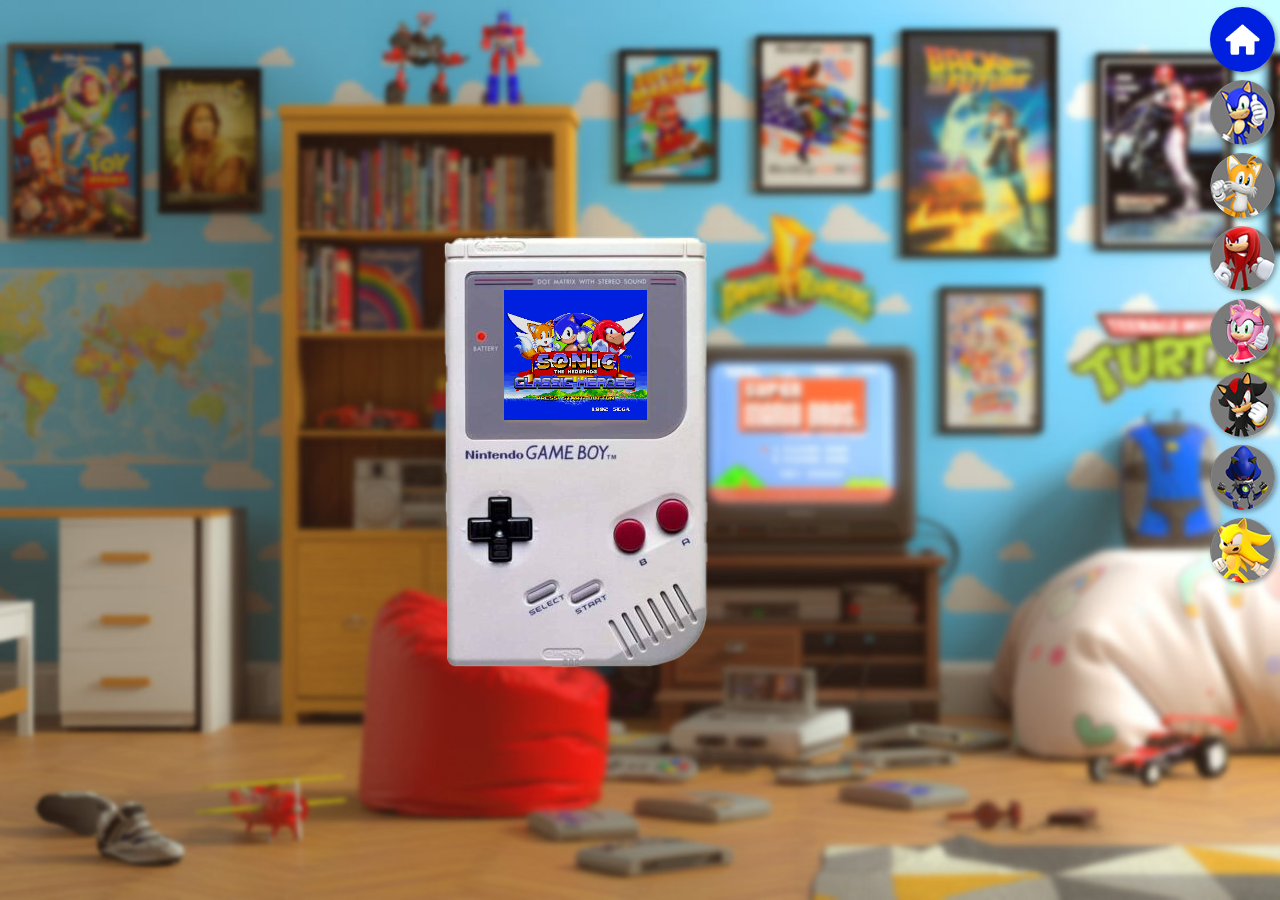
<file: index.html>
<!DOCTYPE html>
<html lang="pt-br">

<head>
    <meta charset="UTF-8">
    <meta name="viewport" content="width=device-width, initial-scale=1.0">
    <title>Projeto Sonic</title>
    <link rel="stylesheet" href="style.css">
    <link rel="shortcut icon" href="imagens/favicon.ico" type="image/x-icon">

</head>

<body>
    <main>

        <section id="console">
            <iframe src="start.html" id="videogame" name="videogame" frameborder="0">O seu navegador não é
                compatível com isso</iframe>
        </section>

        <section id="personagens">
            <a href="start.html" target="videogame"><abbr title="Home"><img src="imagens/home-icon1.png" alt="Home"></abbr></a><br>

            <a href="sonic.html" target="videogame"><abbr title="Sonic"><img src="imagens/personagem-sonic1.png" alt="Sonic"></abbr></a><br>

            <a href="tails.html" target="videogame"><abbr title="Tails"><img src="imagens/personagem-tails1.png" alt="Tails"></abbr></a><br>

            <a href="knuckles.html" target="videogame"><abbr title="Knuckles"><img src="imagens/personagem-knuckles1.png" alt="Knuckles"></abbr></a><br>

            <a href="amy-rose.html" target="videogame"><abbr title="Amy Rose"><img src="imagens/personagem-amy-rose1.png" alt="Amy Rose"></abbr></a><br>

            <a href="shadow.html" target="videogame"><abbr title="Shadow"><img src="imagens/personagem-shadow1.png" alt="Shadow"></abbr></a><br>

            <a href="metal-sonic.html" target="videogame"><abbr title="Metal Sonic"><img src="imagens/personagem-metal-sonic1.png" alt="Metal Sonic"></abbr></a><br>

            <a href="super-sonic.html" target="videogame"><abbr title="Super Sonic"><img src="imagens/personagem-super-sonic1.png" alt="Super Sonic"></abbr></a><br>

        </section>
    </main>



</body>

</html>
</file>
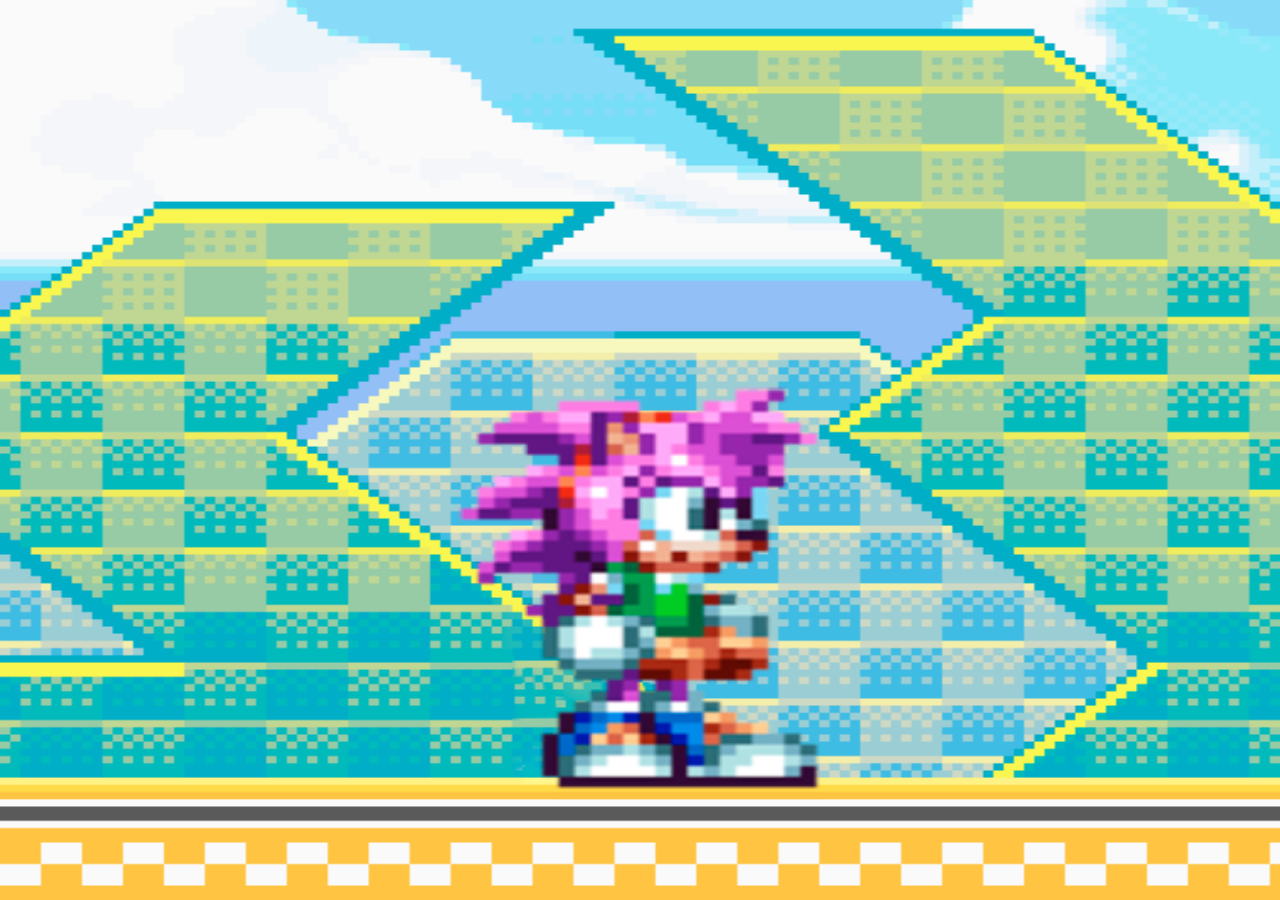
<file: amy-rose.html>
<!DOCTYPE html>
<html lang="pt-br">
<head>
    <meta charset="UTF-8">
    <meta name="viewport" content="width=device-width, initial-scale=1.0">
    <title>Amy Rose</title>
    <link rel="stylesheet" href="estilos/personagens.css">
</head>

<body>
    
    <img src="imagens/amy-rose-pixel-art.png" alt="Amy Rose">
    
</body>
</html>
</file>
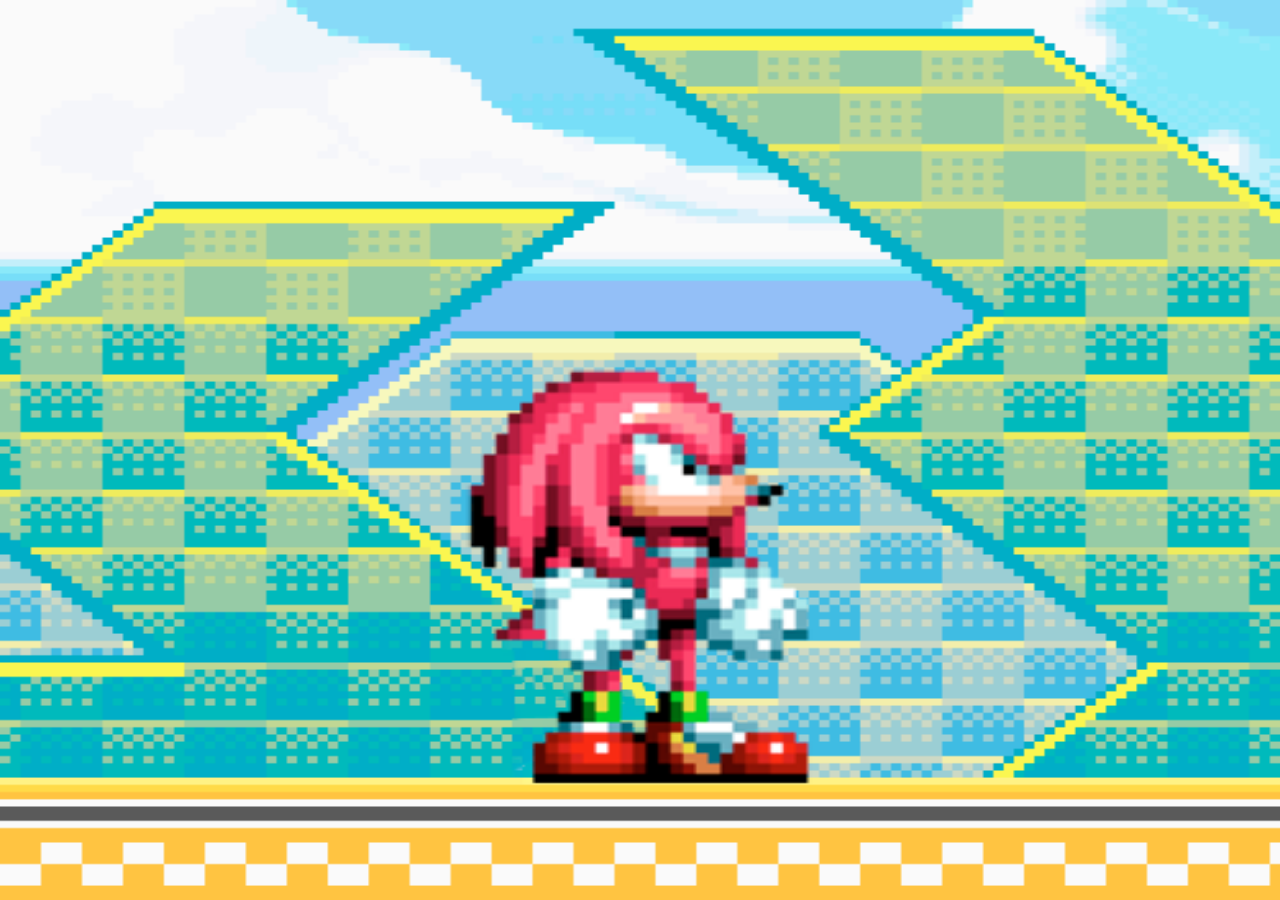
<file: knuckles.html>
<!DOCTYPE html>
<html lang="pt-br">
<head>
    <meta charset="UTF-8">
    <meta name="viewport" content="width=device-width, initial-scale=1.0">
    <title>Knuckles</title>
    <link rel="stylesheet" href="estilos/personagens.css">
</head>

<body>

    <img src="imagens/knuckles-pixel-art.png" alt="Knuckles">
    
</body>
</html>
</file>
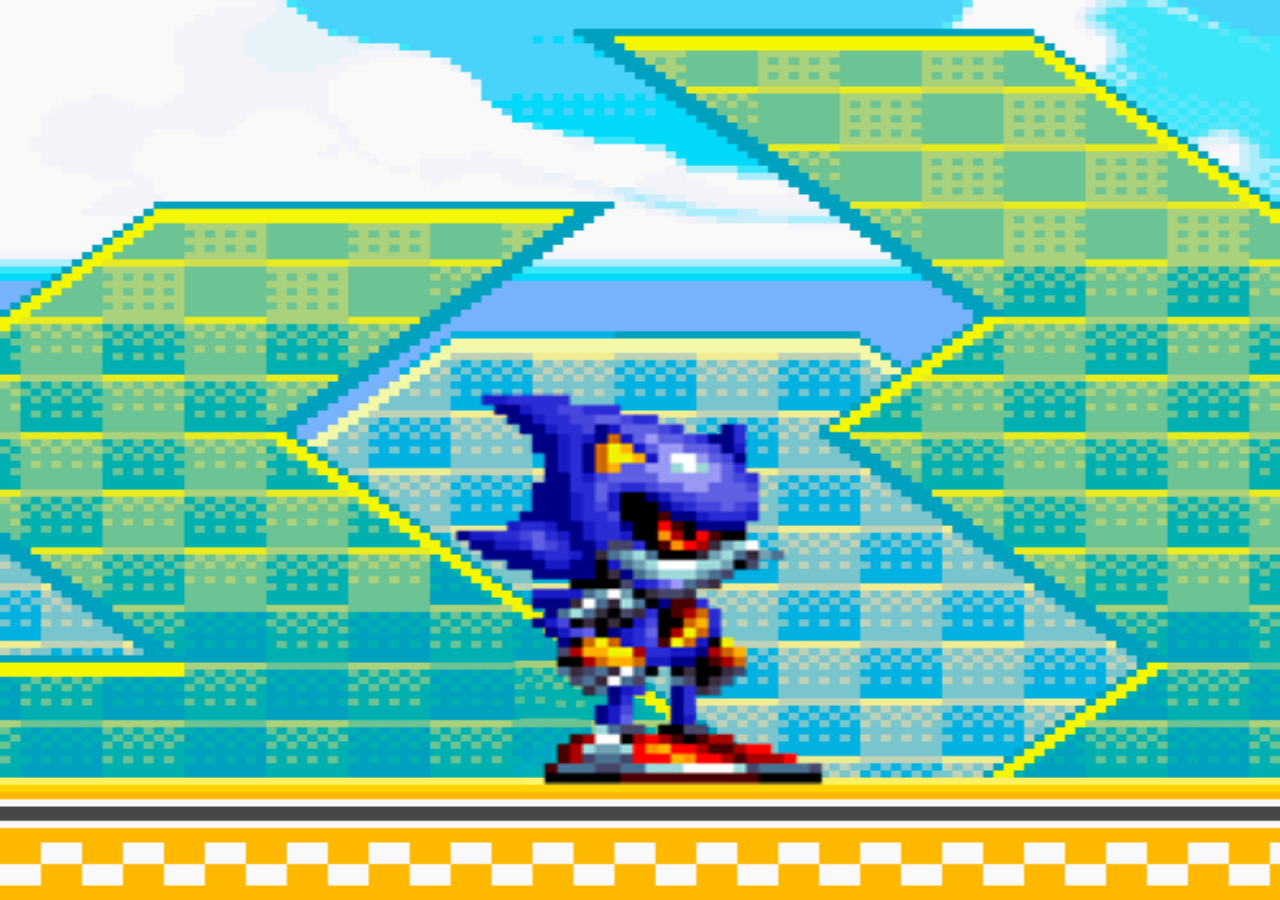
<file: metal-sonic.html>
<!DOCTYPE html>
<html lang="pt-br">
<head>
    <meta charset="UTF-8">
    <meta name="viewport" content="width=device-width, initial-scale=1.0">
    <title>Metal Sonic</title>
    <link rel="stylesheet" href="estilos/personagens.css">
</head>

<body>

    <img src="imagens/metal-sonic-pixel-art.png" alt="Metal Sonic">
    
</body>
</html>
</file>
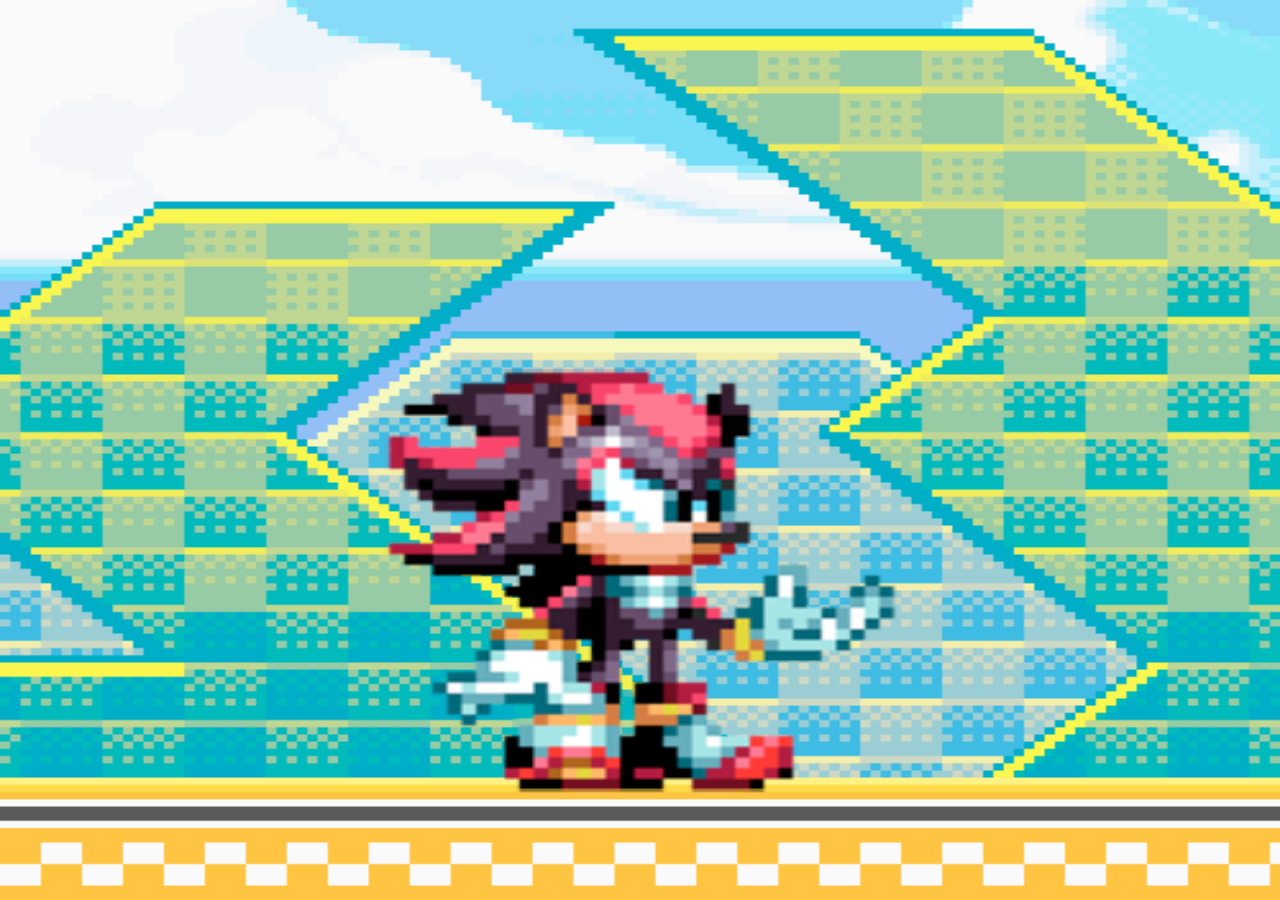
<file: shadow.html>
<!DOCTYPE html>
<html lang="en">
<head>
    <meta charset="UTF-8">
    <meta name="viewport" content="width=device-width, initial-scale=1.0">
    <title>Shadow</title>
    <link rel="stylesheet" href="estilos/personagens.css">
</head>
<body>

    <img src="imagens/shadow-pixel-art.png" alt="Shadow">
    
</body>
</html>
</file>
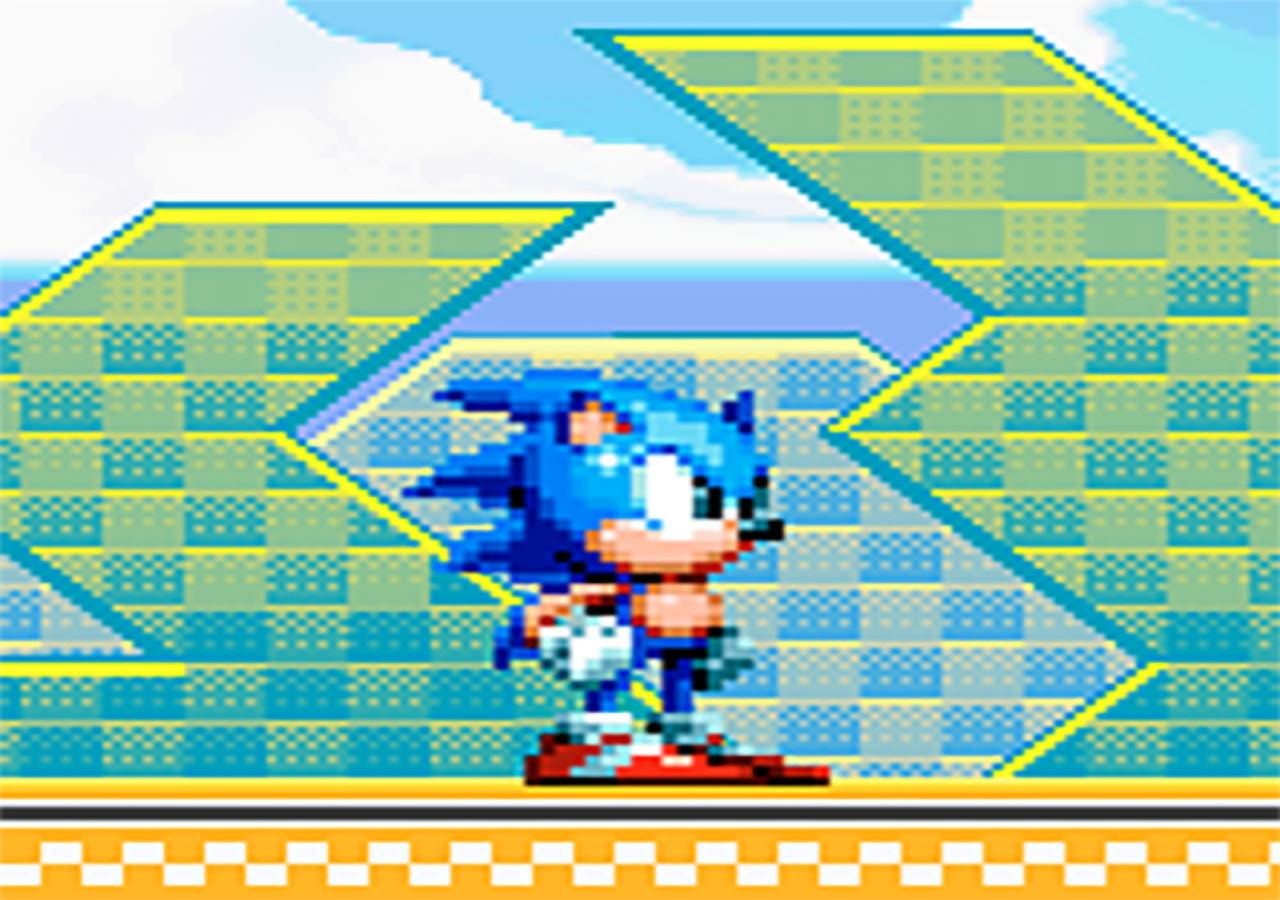
<file: sonic.html>
<!DOCTYPE html>
<html lang="pt-br">
<head>
    <meta charset="UTF-8">
    <meta name="viewport" content="width=device-width, initial-scale=1.0">
    <title>Document</title>
    <link rel="stylesheet" href="estilos/personagens.css">
</head>

<body>

    <img src="imagens/sonic-pixel-art.png" alt="Sonic">
    
</body>
</html>
</file>
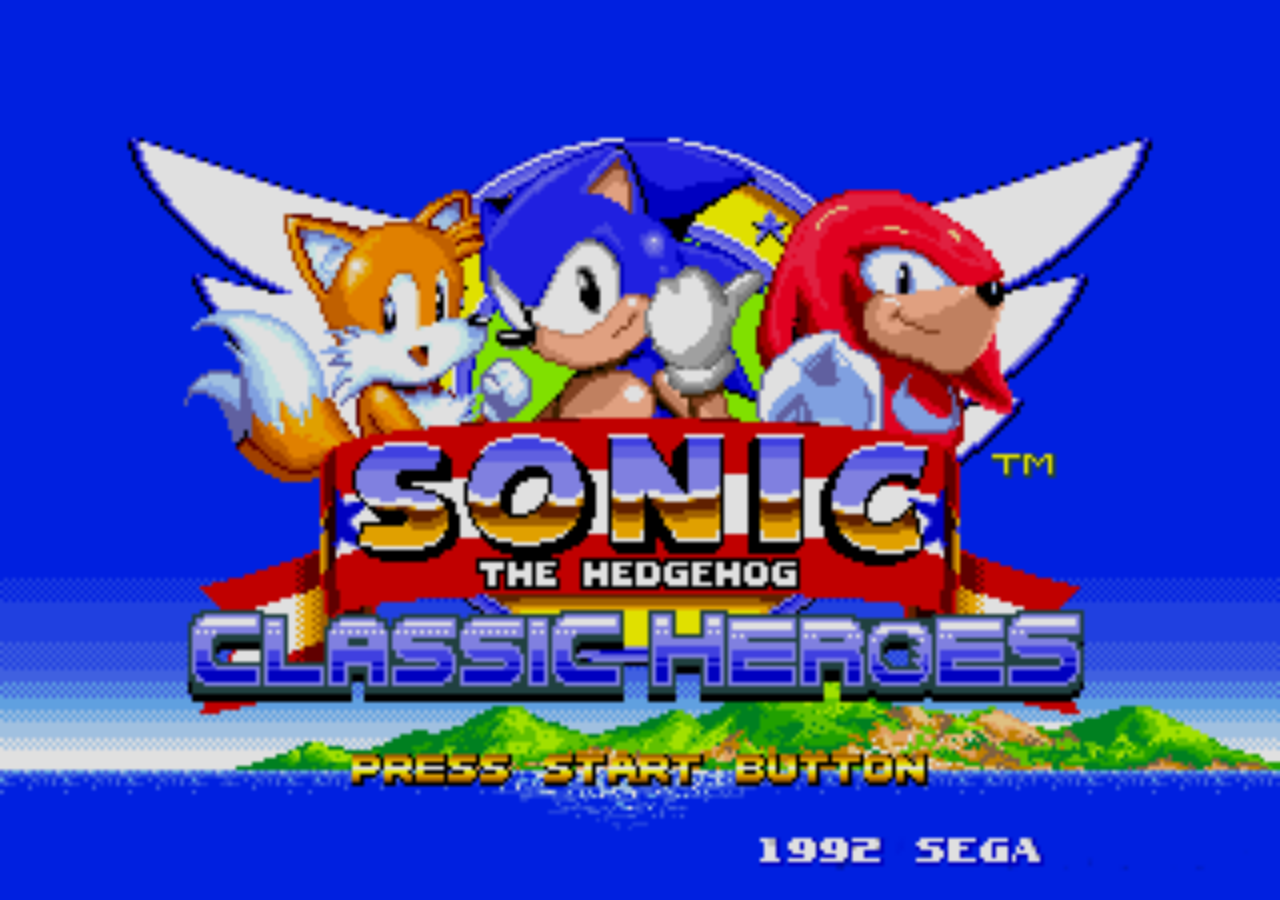
<file: start.html>
<!DOCTYPE html>
<html lang="pt-br">
<head>
    <meta charset="UTF-8">
    <meta name="viewport" content="width=device-width, initial-scale=1.0">
    <title>Start Home</title>

</head>
<style>
    *{
        padding: 0px;
        margin: 0px;
    }
body{
    width: 100vw;
    height:100vh;
    margin: auto;
    background: black url(imagens/start-home.png) no-repeat center center ; 
    background-size: cover;
}

</style>

<body>
    
</body>
</html>
</file>
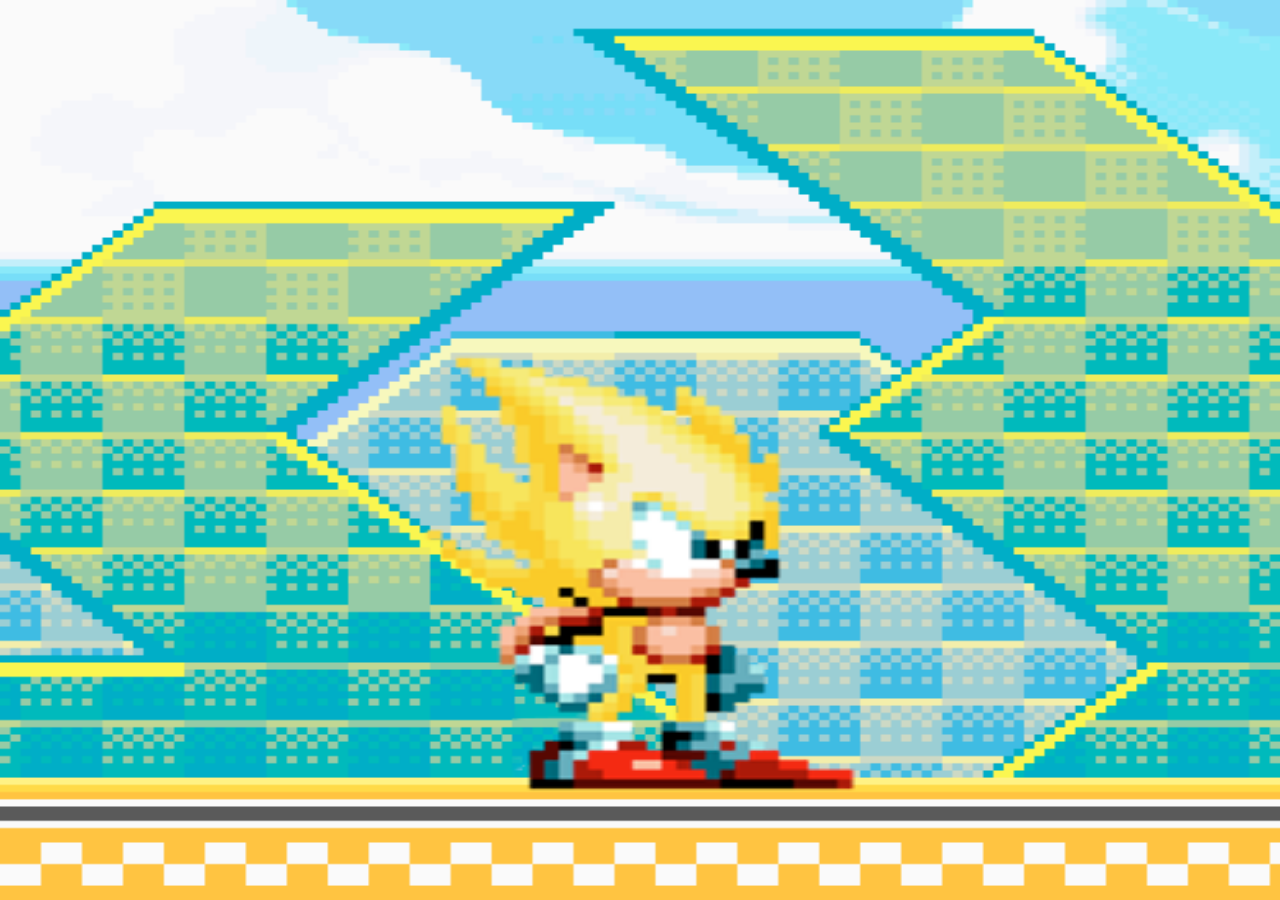
<file: super-sonic.html>
<!DOCTYPE html>
<html lang="pt-br">
<head>
    <meta charset="UTF-8">
    <meta name="viewport" content="width=device-width, initial-scale=1.0">
    <title>Super Sonic</title>
    <link rel="stylesheet" href="estilos/personagens.css">
</head>
<body>

    <img src="imagens/super-sonic-pixel-art.png" alt="Super Sonic">
    
</body>
</html>
</file>
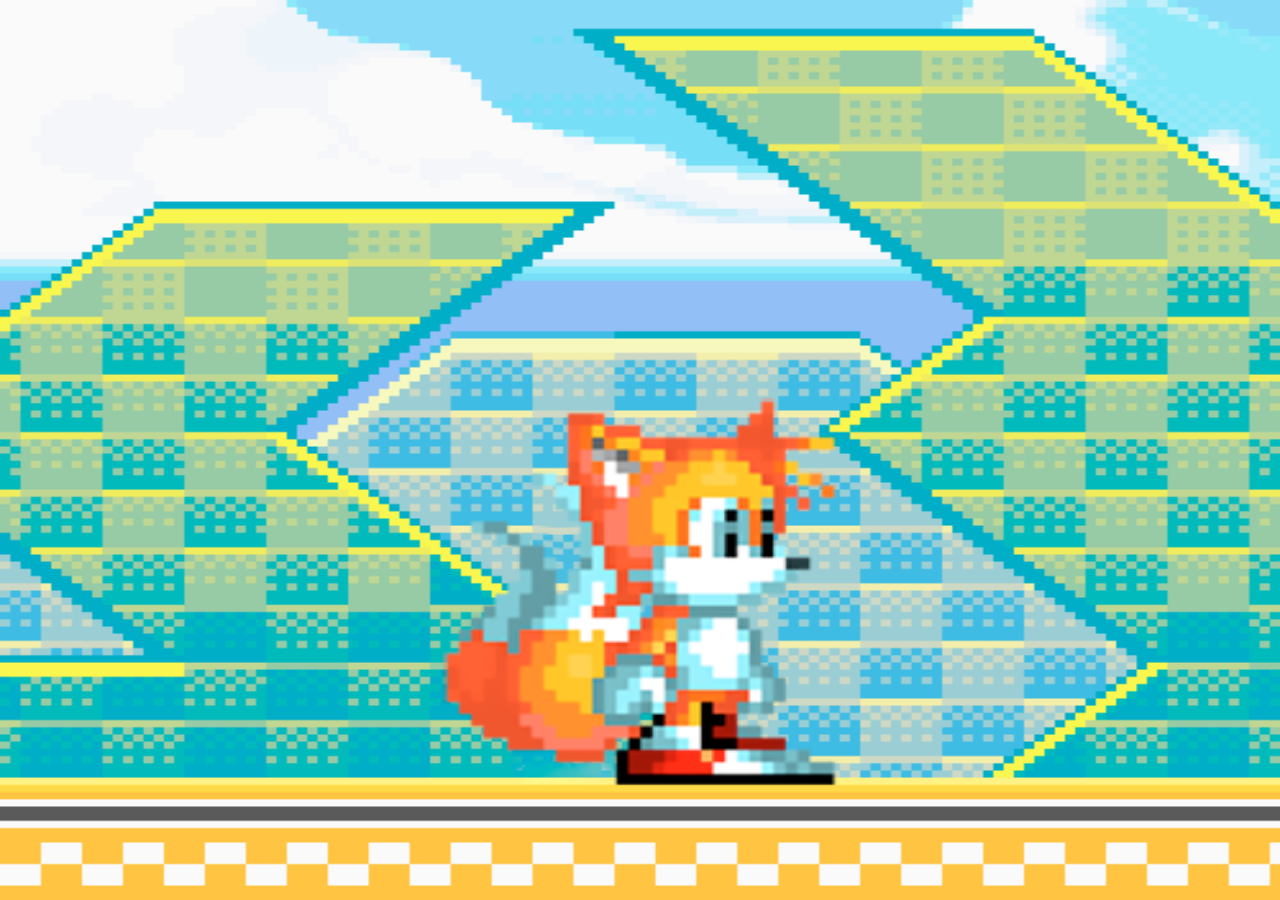
<file: tails.html>
<!DOCTYPE html>
<html lang="pt-br">
<head>
    <meta charset="UTF-8">
    <meta name="viewport" content="width=device-width, initial-scale=1.0">
    <title>Tails</title>
    <link rel="stylesheet" href="estilos/personagens.css">
</head>

<body>

    <img src="imagens/tails-pixel-art.png" alt="Tails">
    
</body>
</html>
</file>
<file: style.css>
@charset "UTF-8";

* {
    padding: 0px;
    margin: 0px;
}

html,
body {
    width: 100vw;
    height: 100vh;
}

body {
    background: url(imagens/fundo.jpg) no-repeat left center;
    background-attachment: fixed;
    background-size: cover;

}

main {
    position: relative;
    height: 100vh;
}

section#console {
    position: absolute;
    top: 50%;
    left: 45%;
    transform: translate(-50%, -50%);
    background: url(imagens/game-boy.png) no-repeat  center;

    height: 438px;
    width: 266px;
    background: url(imagens/game-boy.png) no-repeat;
}

iframe#videogame{
    position: relative;
    top: 59px;
    left: 61px;

    width: 142.5px;
    height: 130px;

}

section#personagens {
    text-align: right;
    padding: 5px 1px;
}

section#personagens img {
    width: 65px;
    margin: 2px 4px;
    border-radius: 50%;
    box-shadow: 2px 2px 5px #00000062;
    box-sizing: border-box;
}

section#personagens img:hover {
    border: 4px solid #e5ff00;
    box-shadow: 5px 0px 10px #00000060;
    transform: translate(-8px, -0px);
    transition: .3s;
}
</file>
<file: estilos/personagens.css>
@charset "UTF-8";

*{
        margin: 0px;
        padding: 0px;
    }

    ::-webkit-scrollbar{
        width: 0px;
        height: 0px;
    }

    img{
        width: 100vw;
        height: 100vh;
        position: fixed;
    }
</file>
